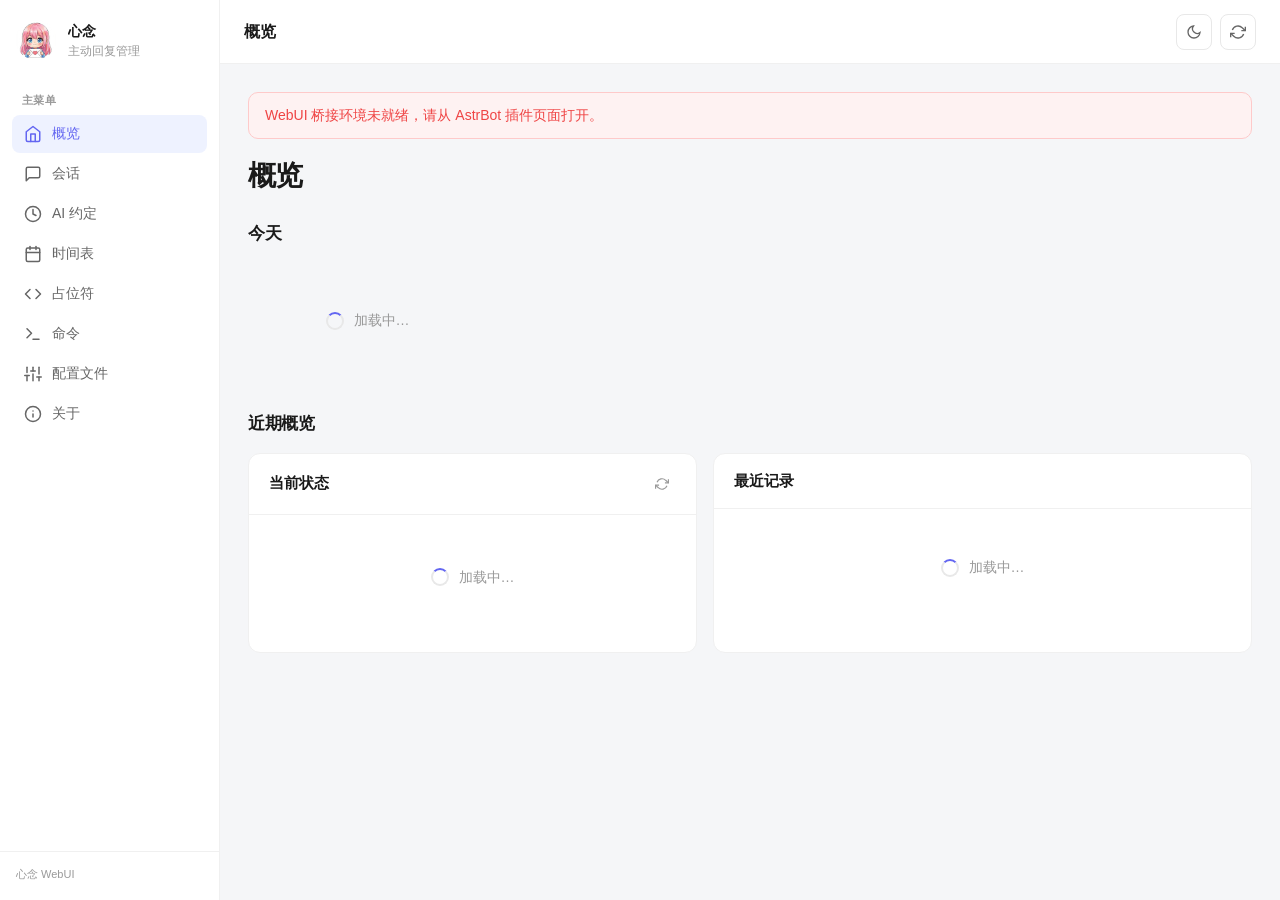
<file: pages/webui/index.html>
<!doctype html>
<html lang="">
  <head>
    <meta charset="utf-8" />
    <meta name="viewport" content="width=device-width, initial-scale=1" />
    <title></title>
    <script>
      // 在样式加载前确定主题，避免浅色闪烁（FOUC）。优先级：用户记忆 > 系统偏好。
      (function () {
        try {
          var stored = localStorage.getItem("astrbot-proactive-theme");
          var theme =
            stored === "dark" || stored === "light"
              ? stored
              : window.matchMedia &&
                  window.matchMedia("(prefers-color-scheme: dark)").matches
                ? "dark"
                : "light";
          document.documentElement.setAttribute("data-theme", theme);
        } catch (e) {
          document.documentElement.setAttribute("data-theme", "light");
        }
      })();
    </script>
    <link rel="stylesheet" href="./style.css" />
  </head>
  <body>
    <div class="app">
      <aside class="sidebar" id="sidebar">
        <div class="sidebar-user">
          <div class="avatar" id="sidebar-avatar" aria-hidden="true">
            <img src="./logo.png" alt="" class="avatar-img" />
          </div>
          <div class="user-meta">
            <div class="user-name" id="sidebar-plugin-name"></div>
            <div class="user-role" id="sidebar-plugin-role"></div>
          </div>
        </div>

        <nav class="sidebar-nav" id="sidebar-nav" aria-label="">
          <div class="nav-section-label" id="nav-section-main"></div>
          <button type="button" class="nav-item active" data-view="dashboard" id="nav-dashboard">
            <span class="nav-icon" aria-hidden="true">
              <svg viewBox="0 0 24 24"><path d="M3 9l9-7 9 7v11a2 2 0 0 1-2 2H5a2 2 0 0 1-2-2z"/><polyline points="9 22 9 12 15 12 15 22"/></svg>
            </span>
            <span class="nav-label" id="nav-label-dashboard"></span>
          </button>
          <button type="button" class="nav-item" data-view="sessions" id="nav-sessions">
            <span class="nav-icon" aria-hidden="true">
              <svg viewBox="0 0 24 24"><path d="M21 15a2 2 0 0 1-2 2H7l-4 4V5a2 2 0 0 1 2-2h14a2 2 0 0 1 2 2z"/></svg>
            </span>
            <span class="nav-label" id="nav-label-sessions"></span>
          </button>
          <button type="button" class="nav-item" data-view="schedules" id="nav-schedules">
            <span class="nav-icon" aria-hidden="true">
              <svg viewBox="0 0 24 24"><circle cx="12" cy="12" r="10"/><polyline points="12 6 12 12 16 14"/></svg>
            </span>
            <span class="nav-label" id="nav-label-schedules"></span>
          </button>
          <button type="button" class="nav-item" data-view="calendar" id="nav-calendar">
            <span class="nav-icon" aria-hidden="true">
              <svg viewBox="0 0 24 24"><rect x="3" y="4" width="18" height="18" rx="2" ry="2"/><line x1="16" y1="2" x2="16" y2="6"/><line x1="8" y1="2" x2="8" y2="6"/><line x1="3" y1="10" x2="21" y2="10"/></svg>
            </span>
            <span class="nav-label" id="nav-label-calendar"></span>
          </button>
          <button type="button" class="nav-item" data-view="placeholders" id="nav-placeholders">
            <span class="nav-icon" aria-hidden="true">
              <svg viewBox="0 0 24 24"><polyline points="16 18 22 12 16 6"/><polyline points="8 6 2 12 8 18"/></svg>
            </span>
            <span class="nav-label" id="nav-label-placeholders"></span>
          </button>
          <button type="button" class="nav-item" data-view="commands" id="nav-commands">
            <span class="nav-icon" aria-hidden="true">
              <svg viewBox="0 0 24 24"><polyline points="4 17 10 11 4 5"/><line x1="12" y1="19" x2="20" y2="19"/></svg>
            </span>
            <span class="nav-label" id="nav-label-commands"></span>
          </button>
          <button type="button" class="nav-item" data-view="config" id="nav-config">
            <span class="nav-icon" aria-hidden="true">
              <svg viewBox="0 0 24 24"><line x1="4" y1="21" x2="4" y2="14"/><line x1="4" y1="10" x2="4" y2="3"/><line x1="12" y1="21" x2="12" y2="12"/><line x1="12" y1="8" x2="12" y2="3"/><line x1="20" y1="21" x2="20" y2="16"/><line x1="20" y1="12" x2="20" y2="3"/><line x1="1" y1="14" x2="7" y2="14"/><line x1="9" y1="8" x2="15" y2="8"/><line x1="17" y1="16" x2="23" y2="16"/></svg>
            </span>
            <span class="nav-label" id="nav-label-config"></span>
          </button>
          <button type="button" class="nav-item" data-view="about" id="nav-about">
            <span class="nav-icon" aria-hidden="true">
              <svg viewBox="0 0 24 24"><circle cx="12" cy="12" r="10"/><line x1="12" y1="16" x2="12" y2="12"/><line x1="12" y1="8" x2="12.01" y2="8"/></svg>
            </span>
            <span class="nav-label" id="nav-label-about"></span>
          </button>
        </nav>

        <div class="sidebar-footer">
          <span id="sidebar-version"></span>
        </div>
      </aside>

      <div class="app-main">
        <header class="topbar">
          <button type="button" class="menu-toggle" id="menu-toggle" aria-label="">
            <svg viewBox="0 0 24 24" aria-hidden="true"><line x1="3" y1="12" x2="21" y2="12"/><line x1="3" y1="6" x2="21" y2="6"/><line x1="3" y1="18" x2="21" y2="18"/></svg>
          </button>

          <div class="topbar-title" id="topbar-title"></div>

          <div class="topbar-tools">
            <button type="button" class="tool-btn" id="btn-theme" title="" aria-label="">
              <svg class="icon-theme-light" viewBox="0 0 24 24" aria-hidden="true"><circle cx="12" cy="12" r="5"/><line x1="12" y1="1" x2="12" y2="3"/><line x1="12" y1="21" x2="12" y2="23"/><line x1="4.22" y1="4.22" x2="5.64" y2="5.64"/><line x1="18.36" y1="18.36" x2="19.78" y2="19.78"/><line x1="1" y1="12" x2="3" y2="12"/><line x1="21" y1="12" x2="23" y2="12"/><line x1="4.22" y1="19.78" x2="5.64" y2="18.36"/><line x1="18.36" y1="5.64" x2="19.78" y2="4.22"/></svg>
              <svg class="icon-theme-dark" viewBox="0 0 24 24" aria-hidden="true"><path d="M21 12.79A9 9 0 1 1 11.21 3 7 7 0 0 0 21 12.79z"/></svg>
            </button>
            <button type="button" class="tool-btn" id="btn-refresh" title="">
              <svg viewBox="0 0 24 24" aria-hidden="true"><path d="M23 4v6h-6"/><path d="M1 20v-6h6"/><path d="M3.51 9a9 9 0 0 1 14.85-3.36L23 10M1 14l4.64 4.36A9 9 0 0 0 20.49 15"/></svg>
            </button>
            <button type="button" class="tool-btn tool-btn-primary" id="btn-add-session" style="display:none;">
              <svg viewBox="0 0 24 24" aria-hidden="true"><line x1="12" y1="5" x2="12" y2="19"/><line x1="5" y1="12" x2="19" y2="12"/></svg>
            </button>
          </div>
        </header>

        <main class="content">
          <div id="global-error" class="alert alert-error" style="display:none;" role="alert"></div>

          <div class="view view-active" id="view-dashboard" data-view="dashboard">
            <header class="page-header">
              <h1 class="page-title" id="page-title-dashboard"></h1>
            </header>

            <section class="content-section">
              <h2 class="section-title" id="section-today"></h2>
              <div class="metrics-grid" id="dash-stats-grid">
                <div class="loading"><div class="spinner"></div><span class="loading-text"></span></div>
              </div>
            </section>

            <section class="content-section">
              <h2 class="section-title" id="section-recent"></h2>
              <div class="panel-grid">
                <article class="panel">
                  <header class="panel-head">
                    <h3 class="panel-title" id="hdr-plugin-status"></h3>
                    <button type="button" class="panel-action" id="btn-refresh-panel" title="">
                      <svg viewBox="0 0 24 24" aria-hidden="true"><path d="M23 4v6h-6"/><path d="M1 20v-6h6"/><path d="M3.51 9a9 9 0 0 1 14.85-3.36L23 10M1 14l4.64 4.36A9 9 0 0 0 20.49 15"/></svg>
                    </button>
                  </header>
                  <div class="panel-body" id="plugin-status-rows">
                    <div class="loading"><div class="spinner"></div><span class="loading-text"></span></div>
                  </div>
                </article>

                <article class="panel">
                  <header class="panel-head">
                    <h3 class="panel-title" id="hdr-recent-activity"></h3>
                  </header>
                  <div class="panel-body panel-body-flush" id="timeline">
                    <div class="loading"><div class="spinner"></div><span class="loading-text"></span></div>
                  </div>
                </article>
              </div>
            </section>
          </div>

          <div class="view" id="view-schedules" data-view="schedules">
            <header class="page-header">
              <h1 class="page-title" id="page-title-schedules"></h1>
            </header>
            <article class="panel panel-table">
              <header class="panel-head">
                <h3 class="panel-title" id="hdr-schedule-list"></h3>
              </header>
              <div class="panel-body panel-body-flush" id="schedules-container">
                <div class="loading"><div class="spinner"></div><span class="loading-text"></span></div>
              </div>
            </article>
          </div>

          <div class="view" id="view-placeholders" data-view="placeholders">
            <header class="page-header">
              <h1 class="page-title" id="page-title-placeholders"></h1>
              <p class="page-subtitle" id="placeholders-subtitle"></p>
            </header>
            <div id="placeholders-container"></div>
          </div>

          <div class="view" id="view-commands" data-view="commands">
            <header class="page-header">
              <h1 class="page-title" id="page-title-commands"></h1>
              <p class="page-subtitle" id="commands-subtitle"></p>
            </header>
            <div id="commands-container"></div>
          </div>

          <div class="view" id="view-config" data-view="config">
            <header class="page-header">
              <h1 class="page-title" id="page-title-config"></h1>
              <p class="page-subtitle" id="config-subtitle"></p>
            </header>

            <div class="config-tabs" id="config-tabs" role="tablist" aria-label=""></div>

            <div class="config-panel" id="config-panel">
              <div class="loading"><div class="spinner"></div><span class="loading-text"></span></div>
            </div>

            <div class="config-actionbar" id="config-actionbar" style="display:none;">
              <span class="config-dirty-hint" id="config-dirty-hint"></span>
              <div class="config-actionbar-buttons">
                <button type="button" class="btn btn-primary btn-sm" id="config-save"></button>
              </div>
            </div>
          </div>

          <div class="view" id="view-calendar" data-view="calendar">
            <header class="page-header">
              <h1 class="page-title" id="page-title-calendar"></h1>
              <p class="page-subtitle" id="calendar-subtitle"></p>
            </header>

            <div id="calendar-disabled-state" style="display:none;"></div>

            <section class="content-section" id="calendar-body" style="display:none;">
              <div class="cal-tabs" id="cal-tabs" role="tablist">
                <button type="button" class="cal-tab active" data-cal-tab="calendar" id="cal-tab-calendar" role="tab" aria-selected="true"></button>
                <button type="button" class="cal-tab" data-cal-tab="ai" id="cal-tab-ai" role="tab" aria-selected="false"></button>
              </div>

              <div class="cal-tabpanel" id="cal-tabpanel-ai" data-cal-panel="ai" role="tabpanel" hidden>
              <article class="panel">
                <header class="panel-head">
                  <h3 class="panel-title" id="cal-ai-title"></h3>
                </header>
                <div class="panel-body">
                  <p class="cal-ai-subtitle" id="cal-ai-subtitle"></p>
                  <div class="cal-ai-form">
                    <div class="cal-form-field cal-ai-provider-field">
                      <label id="cal-ai-provider-label" for="cal-ai-provider"></label>
                      <select id="cal-ai-provider"></select>
                      <span class="cal-field-hint" id="cal-ai-provider-hint"></span>
                    </div>
                    <div class="cal-form-field">
                      <label id="cal-ai-prompt-label" for="cal-ai-prompt-input"></label>
                      <textarea id="cal-ai-prompt-input" rows="2" maxlength="200"></textarea>
                      <span class="cal-field-hint" id="cal-ai-prompt-hint"></span>
                    </div>
                    <div class="cal-ai-actions">
                      <button type="button" class="btn btn-primary btn-sm" id="cal-ai-generate"></button>
                    </div>
                  </div>
                  <div class="cal-ai-result" id="cal-ai-result" style="display:none;">
                    <div class="cal-ai-result-head">
                      <span class="cal-ai-result-title" id="cal-ai-result-title"></span>
                      <div class="cal-ai-result-head-actions">
                        <button type="button" class="btn btn-ghost btn-sm cal-ai-add-row" id="cal-ai-add-row"></button>
                        <button type="button" class="btn btn-ghost btn-sm cal-ai-clear-all" id="cal-ai-clear-all"></button>
                      </div>
                    </div>
                    <div class="cal-ai-preview" id="cal-ai-preview"></div>
                    <p class="cal-field-hint cal-ai-apply-hint" id="cal-ai-apply-hint"></p>
                    <div class="cal-ai-result-actions">
                      <button type="button" class="btn btn-ghost btn-sm" id="cal-ai-apply-merge"></button>
                      <button type="button" class="btn btn-primary btn-sm" id="cal-ai-apply-replace"></button>
                    </div>
                  </div>
                </div>
              </article>
              </div>

              <div class="cal-tabpanel" id="cal-tabpanel-calendar" data-cal-panel="calendar" role="tabpanel">
              <article class="panel">
                <header class="panel-head calendar-head">
                  <div class="calendar-nav">
                    <button type="button" class="tool-btn" id="cal-prev" title="">
                      <svg viewBox="0 0 24 24" aria-hidden="true"><polyline points="15 18 9 12 15 6"/></svg>
                    </button>
                    <h3 class="panel-title calendar-month-title" id="calendar-month-title"></h3>
                    <button type="button" class="tool-btn" id="cal-next" title="">
                      <svg viewBox="0 0 24 24" aria-hidden="true"><polyline points="9 18 15 12 9 6"/></svg>
                    </button>
                    <button type="button" class="btn btn-ghost btn-sm" id="cal-today"></button>
                  </div>
                  <div class="calendar-tools">
                    <button type="button" class="btn btn-ghost btn-sm" id="cal-import"></button>
                    <button type="button" class="btn btn-ghost btn-sm" id="cal-export"></button>
                    <button type="button" class="btn btn-ghost btn-sm" id="cal-clear-month"></button>
                    <button type="button" class="btn btn-ghost btn-sm" id="cal-clear-year"></button>
                    <button type="button" class="btn btn-danger btn-sm" id="cal-clear-all"></button>
                    <input type="file" id="cal-import-file" accept=".yaml,.yml,application/x-yaml,text/yaml" hidden />
                  </div>
                </header>
                <div class="panel-body">
                  <div class="calendar-weekdays" id="calendar-weekdays"></div>
                  <div class="calendar-grid" id="calendar-grid"></div>
                </div>
              </article>
              </div>
            </section>
          </div>

          <div class="view" id="view-sessions" data-view="sessions">
            <header class="page-header">
              <h1 class="page-title" id="page-title-sessions"></h1>
            </header>

            <section class="content-section">
              <div class="metrics-grid metrics-grid-3" id="sess-stats-grid">
                <div class="metric-card">
                  <div class="metric-card-top">
                    <span class="metric-label" id="lbl-stat-total"></span>
                  </div>
                  <div class="metric-value" id="count-total">—</div>
                </div>
                <div class="metric-card">
                  <div class="metric-card-top">
                    <span class="metric-label" id="lbl-stat-active"></span>
                  </div>
                  <div class="metric-value metric-value--success" id="count-active">—</div>
                </div>
                <div class="metric-card">
                  <div class="metric-card-top">
                    <span class="metric-label" id="lbl-stat-inactive"></span>
                  </div>
                  <div class="metric-value" id="count-inactive">—</div>
                </div>
              </div>
            </section>

            <article class="panel panel-table">
              <header class="panel-head">
                <h3 class="panel-title" id="hdr-session-list"></h3>
              </header>
              <div class="panel-body panel-body-flush" id="sessions-container">
                <div class="loading"><div class="spinner"></div><span class="loading-text"></span></div>
              </div>
            </article>
          </div>

          <div class="view" id="view-about" data-view="about">
            <header class="page-header">
              <h1 class="page-title" id="page-title-about"></h1>
              <p class="page-subtitle" id="about-subtitle"></p>
            </header>

            <section class="content-section">
              <article class="panel">
                <header class="panel-head">
                  <h3 class="panel-title" id="hdr-about-version"></h3>
                </header>
                <div class="panel-body" id="about-version-rows">
                  <div class="loading"><div class="spinner"></div><span class="loading-text"></span></div>
                </div>
              </article>
            </section>

            <section class="content-section">
              <article class="panel">
                <header class="panel-head">
                  <h3 class="panel-title" id="hdr-about-changelog"></h3>
                </header>
                <div class="panel-body changelog-body" id="about-changelog">
                  <div class="loading"><div class="spinner"></div><span class="loading-text"></span></div>
                </div>
              </article>
            </section>
          </div>
        </main>
      </div>
    </div>

    <div class="sidebar-backdrop" id="sidebar-backdrop"></div>

    <div class="dialog-overlay" id="add-dialog" style="display:none;" role="dialog" aria-modal="true">
      <div class="dialog">
        <header class="dialog-header" id="dialog-add-title"></header>
        <div class="dialog-body">
          <label for="input-session-id" id="label-session-id"></label>
          <input type="text" id="input-session-id" />
          <div class="form-hint" id="session-id-hint"></div>
        </div>
        <footer class="dialog-footer">
          <button type="button" class="btn btn-ghost" id="btn-dialog-cancel"></button>
          <button type="button" class="btn btn-primary" id="submit-btn"></button>
        </footer>
      </div>
    </div>

    <div class="dialog-overlay" id="session-detail-dialog" style="display:none;" role="dialog" aria-modal="true" aria-labelledby="detail-title">
      <div class="dialog dialog-lg">
        <header class="dialog-header" id="detail-title"></header>
        <div class="dialog-body dialog-body-scroll" id="detail-body"></div>
        <footer class="dialog-footer">
          <button type="button" class="btn btn-ghost" id="btn-detail-close"></button>
        </footer>
      </div>
    </div>

    <div class="dialog-overlay" id="confirm-dialog" style="display:none;" role="alertdialog" aria-modal="true" aria-labelledby="confirm-title" aria-describedby="confirm-message">
      <div class="dialog">
        <header class="dialog-header" id="confirm-title"></header>
        <div class="dialog-body" id="confirm-message"></div>
        <footer class="dialog-footer">
          <button type="button" class="btn btn-ghost" id="btn-confirm-cancel"></button>
          <button type="button" class="btn btn-danger" id="btn-confirm-ok"></button>
        </footer>
      </div>
    </div>

    <div class="dialog-overlay" id="calendar-day-dialog" style="display:none;" role="dialog" aria-modal="true" aria-labelledby="cal-day-title">
      <div class="dialog dialog-lg">
        <header class="dialog-header" id="cal-day-title"></header>
        <div class="dialog-body dialog-body-scroll">
          <div id="cal-day-events"></div>
          <div class="cal-event-form">
            <label id="cal-form-text-label" for="cal-form-text"></label>
            <input type="text" id="cal-form-text" maxlength="200" />
            <div class="cal-form-row">
              <div class="cal-form-field">
                <label id="cal-form-year-label" for="cal-form-year"></label>
                <input type="number" id="cal-form-year" min="1970" max="9999" step="1" />
                <span class="cal-field-hint" id="cal-form-year-hint" style="display:none;"></span>
              </div>
              <div class="cal-form-field">
                <label id="cal-form-repeat-label" for="cal-form-repeat"></label>
                <select id="cal-form-repeat"></select>
              </div>
            </div>
          </div>
        </div>
        <footer class="dialog-footer">
          <button type="button" class="btn btn-ghost" id="cal-day-close"></button>
          <button type="button" class="btn btn-primary" id="cal-day-save"></button>
        </footer>
      </div>
    </div>

    <script type="module" src="./app.js"></script>
  </body>
</html>
</file>
<file: pages/webui/style.css>
:root {
  color-scheme: light;
  --bg: #f5f6f8;
  --sidebar-bg: #ffffff;
  --surface: #ffffff;
  /* 次级中性表面：导航/按钮悬停、代码块、行悬停等 */
  --surface-subtle: #f9fafb;
  --surface-muted: #f3f4f6;
  --surface-alt: #fafafa;
  --row-hover: #f5f5ff;
  --border: #f0f0f0;
  --border-strong: #e8e8e8;
  --text: #1a1a1a;
  --text-secondary: #666666;
  --text-muted: #999999;
  --primary: #6366f1;
  --primary-hover: #4f46e5;
  --primary-soft: #eef2ff;
  --primary-border: #c7d2fe;
  --success: #10b981;
  --success-soft: #ecfdf5;
  --success-text: #047857;
  --success-border: #bbf7d0;
  --warning: #f59e0b;
  --warning-soft: #fffbeb;
  --warning-text: #b45309;
  --warning-border: #fde68a;
  --danger: #ef4444;
  --danger-hover: #dc2626;
  --danger-soft: #fef2f2;
  --danger-border: #fecaca;
  --info-text: #6b7280;
  --info-soft: #f3f4f6;
  --neutral-dim: #d1d5db;
  --on-accent: #ffffff;
  --overlay: rgba(0, 0, 0, 0.25);
  --overlay-strong: rgba(0, 0, 0, 0.3);
  --focus-ring: rgba(99, 102, 241, 0.12);
  --shadow-sm: 0 1px 2px rgba(0, 0, 0, 0.2);
  --shadow-md: 0 8px 30px rgba(0, 0, 0, 0.1);
  --shadow-lg: 0 16px 48px rgba(0, 0, 0, 0.12);
  --shadow-sidebar: 4px 0 24px rgba(0, 0, 0, 0.08);
  --shadow-bar: 0 -2px 12px rgba(0, 0, 0, 0.04);
  --sidebar-w: 220px;
  --topbar-h: 64px;
  --radius: 10px;
  --radius-lg: 12px;
  --font: -apple-system, BlinkMacSystemFont, "Segoe UI", "Noto Sans SC", "PingFang SC", sans-serif;
  --mono: ui-monospace, Consolas, monospace;
  --ease: 160ms ease;
}

[data-theme="dark"] {
  color-scheme: dark;
  --bg: #0f1115;
  --sidebar-bg: #181b20;
  --surface: #1e2127;
  --surface-subtle: #23272e;
  --surface-muted: #262b33;
  --surface-alt: #20242b;
  --row-hover: rgba(99, 102, 241, 0.14);
  --border: #2a2e36;
  --border-strong: #353a44;
  --text: #e6e8ec;
  --text-secondary: #aab0bb;
  --text-muted: #7d838f;
  --primary: #818cf8;
  --primary-hover: #a5b4fc;
  --primary-soft: rgba(99, 102, 241, 0.2);
  --primary-border: rgba(129, 140, 248, 0.4);
  --success: #34d399;
  --success-soft: rgba(16, 185, 129, 0.16);
  --success-text: #6ee7b7;
  --success-border: rgba(52, 211, 153, 0.4);
  --warning: #fbbf24;
  --warning-soft: rgba(245, 158, 11, 0.16);
  --warning-text: #fcd34d;
  --warning-border: rgba(251, 191, 36, 0.4);
  --danger: #f87171;
  --danger-hover: #ef4444;
  --danger-soft: rgba(239, 68, 68, 0.16);
  --danger-border: rgba(248, 113, 113, 0.4);
  --info-text: #9ca3af;
  --info-soft: #262b33;
  --neutral-dim: #4b5563;
  --on-accent: #ffffff;
  --overlay: rgba(0, 0, 0, 0.55);
  --overlay-strong: rgba(0, 0, 0, 0.6);
  --focus-ring: rgba(129, 140, 248, 0.35);
  --shadow-sm: 0 1px 2px rgba(0, 0, 0, 0.5);
  --shadow-md: 0 8px 30px rgba(0, 0, 0, 0.5);
  --shadow-lg: 0 16px 48px rgba(0, 0, 0, 0.6);
  --shadow-sidebar: 4px 0 24px rgba(0, 0, 0, 0.5);
  --shadow-bar: 0 -2px 12px rgba(0, 0, 0, 0.4);
}

*,
*::before,
*::after {
  box-sizing: border-box;
  margin: 0;
  padding: 0;
}

html {
  background: var(--bg);
}

body {
  width: 100%;
  min-height: 100vh;
  color: var(--text);
  font-family: var(--font);
  font-size: 14px;
  line-height: 1.5;
  background: var(--bg);
  -webkit-font-smoothing: antialiased;
}

svg {
  display: block;
}

.app {
  display: flex;
  width: 100%;
  min-height: 100vh;
}

/* —— Sidebar —— */
.sidebar {
  position: fixed;
  top: 0;
  left: 0;
  bottom: 0;
  z-index: 40;
  display: flex;
  flex-direction: column;
  width: var(--sidebar-w);
  border-right: 1px solid var(--border);
  background: var(--sidebar-bg);
  transition: transform var(--ease);
}

.sidebar-user {
  display: flex;
  align-items: center;
  gap: 12px;
  padding: 20px 16px 16px;
}

.avatar {
  display: flex;
  width: 40px;
  height: 40px;
  align-items: center;
  justify-content: center;
  flex-shrink: 0;
  overflow: hidden;
  border-radius: 50%;
  color: var(--primary);
  background: var(--primary-soft);
  font-size: 0.875rem;
  font-weight: 700;
}

.avatar-img {
  width: 100%;
  height: 100%;
  object-fit: cover;
  display: block;
}

.user-name {
  overflow: hidden;
  color: var(--text);
  font-size: 0.875rem;
  font-weight: 600;
  text-overflow: ellipsis;
  white-space: nowrap;
}

.user-role {
  overflow: hidden;
  color: var(--text-muted);
  font-size: 0.75rem;
  text-overflow: ellipsis;
  white-space: nowrap;
}

.sidebar-nav {
  flex: 1;
  padding: 8px 12px;
  overflow-y: auto;
}

.nav-section-label {
  padding: 8px 10px 6px;
  color: var(--text-muted);
  font-size: 0.6875rem;
  font-weight: 600;
  letter-spacing: 0.04em;
  text-transform: uppercase;
}

.nav-item {
  display: flex;
  width: 100%;
  align-items: center;
  gap: 10px;
  margin-bottom: 2px;
  padding: 10px 12px;
  border: none;
  border-radius: 8px;
  color: var(--text-secondary);
  background: transparent;
  font-size: 0.875rem;
  font-weight: 500;
  text-align: left;
  cursor: pointer;
  transition: color var(--ease), background var(--ease);
}

.nav-item:hover {
  color: var(--text);
  background: var(--surface-subtle);
}

.nav-item.active {
  color: var(--primary);
  background: var(--primary-soft);
}

.nav-icon {
  display: flex;
  width: 18px;
  height: 18px;
  flex-shrink: 0;
}

.nav-icon svg {
  width: 18px;
  height: 18px;
  stroke: currentColor;
  fill: none;
  stroke-width: 2;
  stroke-linecap: round;
  stroke-linejoin: round;
}

.sidebar-footer {
  padding: 14px 16px 18px;
  border-top: 1px solid var(--border);
  color: var(--text-muted);
  font-size: 0.6875rem;
  line-height: 1.5;
}

/* —— Main area —— */
.app-main {
  display: flex;
  min-width: 0;
  min-height: 100vh;
  margin-left: var(--sidebar-w);
  flex: 1;
  flex-direction: column;
  background: var(--bg);
}

.topbar {
  display: flex;
  height: var(--topbar-h);
  align-items: center;
  gap: 12px;
  padding: 0 24px;
  border-bottom: 1px solid var(--border);
  background: var(--surface);
  flex-shrink: 0;
}

.menu-toggle {
  display: none;
  width: 36px;
  height: 36px;
  align-items: center;
  justify-content: center;
  border: 1px solid var(--border-strong);
  border-radius: 8px;
  color: var(--text-secondary);
  background: var(--surface);
  cursor: pointer;
}

.menu-toggle svg {
  width: 18px;
  height: 18px;
  stroke: currentColor;
  fill: none;
  stroke-width: 2;
}

.topbar-title {
  flex: 1;
  min-width: 0;
  overflow: hidden;
  color: var(--text);
  font-size: 1rem;
  font-weight: 600;
  letter-spacing: -0.01em;
  text-overflow: ellipsis;
  white-space: nowrap;
}

.topbar-tools {
  display: flex;
  margin-left: auto;
  gap: 8px;
  align-items: center;
}

.tool-btn {
  display: inline-flex;
  width: 36px;
  height: 36px;
  align-items: center;
  justify-content: center;
  border: 1px solid var(--border-strong);
  border-radius: 8px;
  color: var(--text-secondary);
  background: var(--surface);
  cursor: pointer;
  transition: color var(--ease), border-color var(--ease), background var(--ease);
}

.tool-btn svg {
  width: 16px;
  height: 16px;
  stroke: currentColor;
  fill: none;
  stroke-width: 2;
}

.tool-btn:hover {
  color: var(--primary);
  border-color: var(--primary-border);
  background: var(--primary-soft);
}

/* 主题切换：浅色时显示月亮（去暗），深色时显示太阳（回亮） */
#btn-theme .icon-theme-dark {
  display: block;
}

#btn-theme .icon-theme-light {
  display: none;
}

[data-theme="dark"] #btn-theme .icon-theme-dark {
  display: none;
}

[data-theme="dark"] #btn-theme .icon-theme-light {
  display: block;
}

.tool-btn-primary {
  border-color: var(--primary);
  color: var(--on-accent);
  background: var(--primary);
}

.tool-btn-primary:hover {
  border-color: var(--primary-hover);
  color: var(--on-accent);
  background: var(--primary-hover);
}

.content {
  flex: 1;
  padding: 28px 28px 32px;
  background: var(--bg);
}

.view {
  display: none;
}

.view.view-active {
  display: block;
  animation: fade-in 240ms ease;
}

@keyframes fade-in {
  from {
    opacity: 0;
    transform: translateY(6px);
  }
  to {
    opacity: 1;
    transform: translateY(0);
  }
}

.page-header {
  margin-bottom: 28px;
}

.page-title {
  color: var(--text);
  font-size: 1.75rem;
  font-weight: 700;
  letter-spacing: -0.03em;
  line-height: 1.2;
}

.page-subtitle {
  margin-top: 8px;
  color: var(--text-secondary);
  font-size: 0.875rem;
}

.content-section {
  margin-bottom: 32px;
}

.section-title {
  margin-bottom: 16px;
  color: var(--text);
  font-size: 1.0625rem;
  font-weight: 700;
  letter-spacing: -0.02em;
}

/* —— Metrics —— */
.metrics-grid {
  display: grid;
  grid-template-columns: repeat(4, 1fr);
  gap: 16px;
}

.metrics-grid-3 {
  grid-template-columns: repeat(3, 1fr);
}

.metric-card {
  padding: 20px 22px;
  border: 1px solid var(--border);
  border-radius: var(--radius-lg);
  background: var(--surface);
}

.metric-card-top {
  display: flex;
  align-items: center;
  justify-content: space-between;
  margin-bottom: 12px;
}

.metric-label {
  color: var(--text-muted);
  font-size: 0.8125rem;
  font-weight: 500;
}

.metric-value {
  color: var(--text);
  font-size: 1.875rem;
  font-weight: 700;
  letter-spacing: -0.03em;
  font-variant-numeric: tabular-nums;
  line-height: 1.1;
}

.metric-value--success {
  color: var(--success);
}

.metric-value--warning {
  color: var(--warning);
}

.metric-hint {
  margin-top: 6px;
  color: var(--text-muted);
  font-size: 0.75rem;
  font-weight: 500;
}

.metric-value .status-text {
  display: inline-flex;
  align-items: center;
  font-size: 1rem;
  font-weight: 600;
}

.status-dot {
  width: 7px;
  height: 7px;
  margin-right: 8px;
  border-radius: 50%;
}

.status-dot.running {
  background: var(--success);
}

.status-dot.stopped {
  background: var(--neutral-dim);
}

/* —— Panels —— */
.panel-grid {
  display: grid;
  grid-template-columns: 1fr 1.2fr;
  gap: 16px;
}

.panel {
  overflow: hidden;
  border: 1px solid var(--border);
  border-radius: var(--radius-lg);
  background: var(--surface);
}

.panel-head {
  display: flex;
  align-items: center;
  justify-content: space-between;
  gap: 12px;
  padding: 16px 20px;
  border-bottom: 1px solid var(--border);
}

.panel-title {
  color: var(--text);
  font-size: 0.9375rem;
  font-weight: 600;
}

.panel-action {
  display: inline-flex;
  width: 28px;
  height: 28px;
  align-items: center;
  justify-content: center;
  border: none;
  border-radius: 6px;
  color: var(--text-muted);
  background: transparent;
  cursor: pointer;
  transition: color var(--ease), background var(--ease);
}

.panel-action svg {
  width: 14px;
  height: 14px;
  stroke: currentColor;
  fill: none;
  stroke-width: 2;
}

.panel-action:hover {
  color: var(--primary);
  background: var(--primary-soft);
}

.panel-body {
  padding: 4px 20px 16px;
}

.panel-body-flush {
  padding: 0;
}

.panel-meta {
  padding: 0 20px 12px;
  color: var(--text-muted);
  font-size: 0.75rem;
}

/* —— Info rows —— */
.info-row {
  display: flex;
  justify-content: space-between;
  align-items: center;
  gap: 16px;
  padding: 14px 0;
  border-bottom: 1px solid var(--border);
}

.info-row:last-child {
  border-bottom: none;
}

.info-label {
  color: var(--text-muted);
  font-size: 0.875rem;
}

.info-value {
  color: var(--text);
  font-size: 0.875rem;
  font-weight: 600;
}

.tags {
  display: flex;
  flex-wrap: wrap;
  justify-content: flex-end;
  gap: 8px;
}

.tag {
  display: inline-flex;
  align-items: center;
  gap: 5px;
  padding: 4px 12px;
  border-radius: 999px;
  font-size: 0.75rem;
  font-weight: 500;
}

.tag.on {
  color: var(--primary);
  background: var(--primary-soft);
}

.tag.off {
  color: var(--text-muted);
  background: var(--surface-muted);
}

.tag-dot {
  width: 5px;
  height: 5px;
  border-radius: 50%;
  background: currentColor;
}

/* —— Changelog (About page) —— */
.changelog-body {
  font-size: 0.875rem;
  line-height: 1.7;
  color: var(--text-secondary);
}

.changelog-body .cl-h {
  color: var(--text);
  line-height: 1.4;
}

.changelog-body .cl-h-major {
  margin: 22px 0 8px;
  padding-bottom: 6px;
  border-bottom: 1px solid var(--border);
  font-size: 1rem;
  font-weight: 700;
}

.changelog-body .cl-h-major:first-child {
  margin-top: 0;
}

.changelog-body .cl-h-minor {
  margin: 14px 0 6px;
  font-size: 0.875rem;
  font-weight: 600;
  color: var(--primary);
}

.changelog-body .cl-p {
  margin: 6px 0;
}

.changelog-body .cl-list {
  margin: 4px 0;
  padding-left: 1.3em;
  list-style: disc;
}

.changelog-body .cl-list .cl-list {
  margin: 2px 0;
  list-style: circle;
}

.changelog-body li {
  margin: 3px 0;
}

.changelog-body a {
  color: var(--primary);
  text-decoration: none;
}

.changelog-body a:hover {
  text-decoration: underline;
}

/* —— Activity list —— */
.activity-list {
  display: flex;
  flex-direction: column;
}

.activity-item {
  display: flex;
  align-items: center;
  justify-content: space-between;
  gap: 16px;
  padding: 16px 20px;
  border-bottom: 1px solid var(--border);
}

.activity-item:last-child {
  border-bottom: none;
}

.activity-main {
  min-width: 0;
  flex: 1;
}

.activity-title {
  margin-bottom: 4px;
  color: var(--text);
  font-size: 0.875rem;
  font-weight: 600;
}

.activity-desc {
  overflow: hidden;
  color: var(--text-muted);
  font-size: 0.8125rem;
  text-overflow: ellipsis;
  white-space: nowrap;
}

.activity-pill {
  flex-shrink: 0;
  padding: 4px 12px;
  border-radius: 999px;
  font-size: 0.75rem;
  font-weight: 500;
  white-space: nowrap;
}

.activity-pill.success {
  color: var(--primary);
  background: var(--primary-soft);
}

.activity-pill.warning {
  color: var(--warning-text);
  background: var(--warning-soft);
}

.activity-pill.info {
  color: var(--info-text);
  background: var(--info-soft);
}

/* —— Table —— */
.table-wrap {
  overflow-x: auto;
}

table {
  width: 100%;
  border-collapse: collapse;
  font-size: 0.875rem;
}

thead th {
  padding: 14px 20px;
  border-bottom: 1px solid var(--border);
  color: var(--text-muted);
  font-size: 0.8125rem;
  font-weight: 500;
  text-align: left;
  white-space: nowrap;
}

tbody tr {
  border-bottom: 1px solid var(--border);
  transition: background var(--ease);
}

tbody tr:last-child {
  border-bottom: none;
}

tbody tr:hover {
  background: var(--surface-alt);
}

td {
  padding: 16px 20px;
  color: var(--text-secondary);
  vertical-align: middle;
}

td:first-child {
  color: var(--text);
  font-weight: 500;
}

.badge {
  display: inline-block;
  margin-right: 4px;
  padding: 4px 10px;
  border-radius: 999px;
  font-size: 0.75rem;
  font-weight: 500;
}

.badge-secondary {
  color: var(--text-secondary);
  background: var(--surface-muted);
}

.badge-success {
  color: var(--success-text);
  background: var(--success-soft);
}

.badge-warning {
  color: var(--warning-text);
  background: var(--warning-soft);
}

.badge-info {
  color: var(--primary);
  background: var(--primary-soft);
}

code {
  padding: 2px 6px;
  border-radius: 4px;
  color: var(--text-secondary);
  background: var(--surface-muted);
  font-family: var(--mono);
  font-size: 0.8125rem;
}

.ph-group + .ph-group {
  margin-top: 20px;
}

.ph-group-head {
  flex-direction: column;
  align-items: flex-start;
  gap: 4px;
}

.ph-group-hint {
  color: var(--text-muted);
  font-size: 0.8125rem;
  font-weight: 400;
}

.ph-chip-grid {
  display: grid;
  grid-template-columns: repeat(auto-fill, minmax(260px, 1fr));
  gap: 10px;
}

.ph-chip {
  display: flex;
  flex-direction: column;
  align-items: flex-start;
  gap: 4px;
  padding: 10px 12px;
  border: 1px solid var(--border-strong);
  border-radius: var(--radius);
  background: var(--surface);
  cursor: pointer;
  text-align: left;
  transition: border-color var(--ease), background var(--ease), transform var(--ease);
}

.ph-chip:hover {
  border-color: var(--primary);
  background: var(--primary-soft);
  transform: translateY(-1px);
}

.ph-chip:active {
  transform: translateY(0);
}

.ph-chip-token {
  color: var(--primary);
  background: transparent;
  padding: 0;
  font-size: 0.8125rem;
  font-weight: 600;
}

.ph-chip-desc {
  color: var(--text-secondary);
  font-size: 0.75rem;
  line-height: 1.4;
}

.ph-chip-copied {
  border-color: var(--success);
  background: var(--success-soft);
}

.ph-chip-copied .ph-chip-token {
  color: var(--success);
}

/* ==================== 命令页 ==================== */
.cmd-group + .cmd-group {
  margin-top: 20px;
}

.cmd-list {
  display: flex;
  flex-direction: column;
  gap: 12px;
}

.cmd-item {
  padding: 12px 14px;
  border: 1px solid var(--border-strong);
  border-radius: var(--radius);
  background: var(--surface);
}

.cmd-item-head {
  display: flex;
  align-items: center;
  flex-wrap: wrap;
  gap: 8px;
}

.cmd-usage {
  color: var(--primary);
  background: var(--primary-soft);
  padding: 3px 10px;
  border: 1px solid transparent;
  border-radius: var(--radius-sm, 6px);
  font-family: var(--font-mono, ui-monospace, SFMono-Regular, Menlo, monospace);
  font-size: 0.8125rem;
  font-weight: 600;
  cursor: pointer;
  transition: border-color var(--ease), background var(--ease), transform var(--ease);
}

.cmd-usage:hover {
  border-color: var(--primary);
  transform: translateY(-1px);
}

.cmd-usage:active {
  transform: translateY(0);
}

.cmd-badge {
  display: inline-flex;
  align-items: center;
  padding: 1px 8px;
  border-radius: 999px;
  font-size: 0.6875rem;
  font-weight: 600;
  line-height: 1.6;
}

.cmd-badge-admin {
  color: var(--warning, #b45309);
  background: var(--warning-soft, rgba(245, 158, 11, 0.14));
}

.cmd-desc {
  margin: 8px 0 0;
  color: var(--text-secondary);
  font-size: 0.8125rem;
  line-height: 1.5;
}

.cmd-subs {
  margin-top: 10px;
  padding-top: 10px;
  border-top: 1px dashed var(--border-strong);
}

.cmd-subs-label {
  color: var(--text-muted);
  font-size: 0.75rem;
  font-weight: 600;
  margin-bottom: 6px;
}

.cmd-subs-list {
  display: grid;
  grid-template-columns: repeat(auto-fill, minmax(240px, 1fr));
  gap: 6px 16px;
}

.cmd-sub {
  display: flex;
  align-items: baseline;
  gap: 8px;
  width: 100%;
  padding: 6px 8px;
  border: 1px solid transparent;
  border-radius: var(--radius-sm, 6px);
  background: transparent;
  text-align: left;
  cursor: pointer;
  transition: border-color var(--ease), background var(--ease);
}

.cmd-sub:hover {
  border-color: var(--primary);
  background: var(--primary-soft);
}

.cmd-sub-name {
  color: var(--primary);
  background: transparent;
  padding: 0;
  font-family: var(--font-mono, ui-monospace, SFMono-Regular, Menlo, monospace);
  font-size: 0.75rem;
  font-weight: 600;
  white-space: nowrap;
}

.cmd-sub-desc {
  color: var(--text-secondary);
  font-size: 0.75rem;
  line-height: 1.4;
}

.cmd-copied {
  border-color: var(--success) !important;
  background: var(--success-soft) !important;
}

.cmd-copied,
.cmd-copied .cmd-sub-name {
  color: var(--success);
}

.text-muted {
  color: var(--text-muted);
}

.text-success {
  color: var(--success);
  font-weight: 500;
}

.text-note {
  color: var(--text-muted);
  font-size: 0.8125rem;
}

.btn-text {
  padding: 4px 8px;
  border: none;
  border-radius: 6px;
  color: var(--danger);
  background: transparent;
  font-size: 0.8125rem;
  font-weight: 500;
  cursor: pointer;
  transition: background var(--ease);
}

.btn-text:hover {
  background: var(--danger-soft);
}

/* —— Buttons —— */
.btn {
  display: inline-flex;
  min-height: 36px;
  align-items: center;
  justify-content: center;
  padding: 0 16px;
  border: 1px solid transparent;
  border-radius: 8px;
  font-size: 0.875rem;
  font-weight: 500;
  cursor: pointer;
  transition: background var(--ease), border-color var(--ease);
}

.btn-primary {
  color: var(--on-accent);
  background: var(--primary);
}

.btn-primary:hover:not(:disabled) {
  background: var(--primary-hover);
}

.btn-ghost {
  border-color: var(--border-strong);
  color: var(--text-secondary);
  background: var(--surface);
}

.btn-ghost:hover:not(:disabled) {
  background: var(--surface-subtle);
}

.btn-danger {
  color: var(--on-accent);
  background: var(--danger);
}

.btn-danger:hover:not(:disabled) {
  background: var(--danger-hover);
}

.btn:disabled {
  opacity: 0.5;
  cursor: not-allowed;
}

/* —— Empty / loading —— */
.empty-state {
  padding: 48px 24px;
  color: var(--text-muted);
  text-align: center;
}

.empty-state-icon {
  display: inline-flex;
  width: 52px;
  height: 52px;
  align-items: center;
  justify-content: center;
  margin-bottom: 14px;
  border-radius: 50%;
  color: var(--neutral-dim);
  background: var(--surface-subtle);
}

.empty-state-icon svg {
  width: 26px;
  height: 26px;
  stroke: currentColor;
  fill: none;
  stroke-width: 1.5;
}

.empty-state h5 {
  margin-bottom: 8px;
  color: var(--text);
  font-size: 1rem;
  font-weight: 600;
}

.empty-state p {
  max-width: 360px;
  margin: 0 auto 18px;
  font-size: 0.875rem;
  line-height: 1.6;
}

.loading {
  display: flex;
  align-items: center;
  justify-content: center;
  gap: 10px;
  padding: 48px;
  color: var(--text-muted);
  font-size: 0.875rem;
}

.spinner {
  width: 18px;
  height: 18px;
  border: 2px solid var(--border-strong);
  border-top-color: var(--primary);
  border-radius: 50%;
  animation: spin 0.7s linear infinite;
}

@keyframes spin {
  to { transform: rotate(360deg); }
}

.alert {
  margin-bottom: 20px;
  padding: 12px 16px;
  border-radius: var(--radius);
  font-size: 0.875rem;
}

.alert-error {
  border: 1px solid var(--danger-border);
  color: var(--danger);
  background: var(--danger-soft);
}

.toast-banner {
  position: fixed;
  top: 20px;
  right: 20px;
  z-index: 100;
  max-width: 360px;
  padding: 12px 18px;
  border: 1px solid var(--border);
  border-radius: var(--radius);
  background: var(--surface);
  box-shadow: var(--shadow-md);
  font-size: 0.875rem;
  animation: toast-in 200ms ease;
}

.toast-success {
  border-color: var(--success-border);
  background: var(--success-soft);
}

.toast-error {
  border-color: var(--danger-border);
  background: var(--danger-soft);
}

.toast-warning {
  border-color: var(--warning-border);
  background: var(--warning-soft);
}

@keyframes toast-in {
  from {
    opacity: 0;
    transform: translateY(-6px);
  }
  to {
    opacity: 1;
    transform: translateY(0);
  }
}

/* —— Clickable table rows —— */
.row-clickable {
  cursor: pointer;
}

.row-clickable:hover {
  background: var(--row-hover) !important;
}

/* —— Schedule prompt cell —— */
.cell-prompt {
  max-width: 200px;
}

.prompt-preview-btn {
  padding: 0;
  border: none;
  color: var(--primary);
  background: transparent;
  font-size: 0.8125rem;
  text-align: left;
  cursor: pointer;
  text-decoration: underline;
  text-decoration-style: dotted;
  text-underline-offset: 3px;
  transition: color var(--ease);
}

.prompt-preview-btn:hover {
  color: var(--primary-hover);
}

.prompt-full-text {
  max-height: 240px;
  font-size: 0.875rem;
  line-height: 1.7;
}

.session-id-cell {
  display: block;
  margin-bottom: 4px;
}

/* —— Session detail —— */
.detail-section {
  padding: 8px 0;
}

.detail-section + .detail-section {
  border-top: 1px solid var(--border-strong);
  padding-top: 14px;
  margin-top: 4px;
}

.detail-section-title {
  margin-bottom: 2px;
  color: var(--text-muted);
  font-size: 0.6875rem;
  font-weight: 600;
  letter-spacing: 0.04em;
  text-transform: uppercase;
}

.info-row-col {
  flex-direction: column;
  align-items: flex-start;
  gap: 8px;
}

.message-preview {
  width: 100%;
  max-height: 80px;
  overflow-y: auto;
  padding: 8px 12px;
  border: 1px solid var(--border);
  border-radius: 6px;
  color: var(--text-secondary);
  background: var(--surface-alt);
  font-size: 0.8125rem;
  line-height: 1.5;
  white-space: pre-wrap;
  word-break: break-all;
}

/* —— Dialog —— */
.dialog-overlay {
  position: fixed;
  inset: 0;
  z-index: 200;
  display: flex;
  align-items: center;
  justify-content: center;
  padding: 20px;
  background: var(--overlay);
  backdrop-filter: blur(2px);
}

.dialog {
  width: 100%;
  max-width: 440px;
  overflow: hidden;
  border: 1px solid var(--border);
  border-radius: var(--radius-lg);
  background: var(--surface);
  box-shadow: var(--shadow-lg);
}

.dialog-lg {
  max-width: 540px;
}

.dialog-header {
  padding: 22px 24px 8px;
  font-size: 1.125rem;
  font-weight: 700;
  letter-spacing: -0.02em;
}

.dialog-body {
  padding: 8px 24px 20px;
}

.dialog-body-scroll {
  max-height: 60vh;
  overflow-y: auto;
  padding: 4px 24px 16px;
}

.dialog-footer {
  display: flex;
  justify-content: flex-end;
  gap: 10px;
  padding: 16px 24px 22px;
  border-top: 1px solid var(--border);
}

label {
  display: block;
  margin-bottom: 8px;
  color: var(--text-secondary);
  font-size: 0.875rem;
  font-weight: 500;
}

input[type="text"] {
  width: 100%;
  padding: 10px 14px;
  border: 1px solid var(--border-strong);
  border-radius: 8px;
  outline: none;
  color: var(--text);
  background: var(--surface);
  font-size: 0.875rem;
}

input[type="text"]:focus {
  border-color: var(--primary);
  box-shadow: 0 0 0 3px var(--focus-ring);
}

.form-hint {
  margin-top: 10px;
  color: var(--text-muted);
  font-size: 0.8125rem;
  line-height: 1.6;
}

/* —— Mobile sidebar —— */
.sidebar-backdrop {
  display: none;
  position: fixed;
  inset: 0;
  z-index: 30;
  background: var(--overlay-strong);
}

.first-visit .content {
  animation: fade-in 500ms ease both;
}

@media (max-width: 900px) {
  .app-main {
    margin-left: 0;
  }

  .sidebar {
    position: fixed;
    top: 0;
    left: 0;
    bottom: 0;
    transform: translateX(-100%);
    box-shadow: var(--shadow-sidebar);
  }

  .sidebar.is-open {
    transform: translateX(0);
  }

  .sidebar-backdrop.is-visible {
    display: block;
  }

  .menu-toggle {
    display: inline-flex;
  }

  .metrics-grid {
    grid-template-columns: repeat(2, 1fr);
  }

  .metrics-grid-3 {
    grid-template-columns: 1fr;
  }

  .panel-grid {
    grid-template-columns: 1fr;
  }

  .content {
    padding: 20px 16px 32px;
  }

  .topbar {
    padding: 0 16px;
  }
}

@media (max-width: 520px) {
  .metrics-grid {
    grid-template-columns: 1fr;
  }
}

@media (prefers-reduced-motion: reduce) {
  *,
  *::before,
  *::after {
    animation-duration: 0.01ms !important;
    transition-duration: 0.01ms !important;
  }
}

/* —— Calendar —— */
.cal-tabs {
  display: flex;
  gap: 6px;
  flex-wrap: wrap;
  margin-bottom: 18px;
  padding-bottom: 4px;
}

.cal-tab {
  appearance: none;
  border: 1px solid var(--border-strong);
  background: var(--surface);
  color: var(--text-secondary);
  padding: 8px 16px;
  border-radius: 999px;
  font-size: 0.8125rem;
  font-weight: 500;
  cursor: pointer;
  transition: var(--ease);
  white-space: nowrap;
}

.cal-tab:hover {
  border-color: var(--primary);
  color: var(--primary);
}

.cal-tab.active {
  background: var(--primary);
  border-color: var(--primary);
  color: var(--on-accent);
}

.btn-sm {
  min-height: 30px;
  padding: 0 10px;
  font-size: 0.8125rem;
}

.switch {
  position: relative;
  display: inline-flex;
  flex: 0 0 auto;
  width: 44px;
  height: 24px;
  cursor: pointer;
}

.switch input {
  position: absolute;
  opacity: 0;
  width: 0;
  height: 0;
}

.switch-track {
  position: absolute;
  inset: 0;
  background: var(--border-strong);
  border-radius: 999px;
  transition: background var(--ease);
}

.switch-track::after {
  content: "";
  position: absolute;
  top: 2px;
  left: 2px;
  width: 20px;
  height: 20px;
  background: var(--on-accent);
  border-radius: 50%;
  box-shadow: var(--shadow-sm);
  transition: transform var(--ease);
}

.switch input:checked + .switch-track {
  background: var(--primary);
}

.switch input:checked + .switch-track::after {
  transform: translateX(20px);
}

.switch input:focus-visible + .switch-track {
  outline: 2px solid var(--primary);
  outline-offset: 2px;
}

.calendar-toggle-row {
  display: flex;
  align-items: center;
  gap: 14px;
  padding: 16px 18px;
  background: var(--surface);
  border: 1px solid var(--border-strong);
  border-radius: var(--radius-lg);
}

.calendar-toggle-text {
  display: flex;
  flex-direction: column;
  gap: 2px;
}

.calendar-toggle-label {
  font-weight: 600;
  color: var(--text);
}

.calendar-toggle-hint {
  font-size: 0.8125rem;
  color: var(--text-muted);
}

.calendar-head {
  flex-wrap: wrap;
  gap: 12px;
}

.calendar-nav {
  display: flex;
  align-items: center;
  gap: 8px;
}

.calendar-month-title {
  min-width: 120px;
  text-align: center;
}

.calendar-tools {
  display: flex;
  flex-wrap: wrap;
  gap: 8px;
}

.calendar-weekdays {
  display: grid;
  grid-template-columns: repeat(7, 1fr);
  gap: 6px;
  margin-bottom: 6px;
}

.calendar-weekday {
  padding: 6px 0;
  font-size: 0.8125rem;
  font-weight: 600;
  color: var(--text-muted);
  text-align: center;
}

.calendar-grid {
  display: grid;
  grid-template-columns: repeat(7, 1fr);
  gap: 6px;
}

.calendar-cell {
  display: flex;
  flex-direction: column;
  gap: 4px;
  min-height: 92px;
  padding: 6px;
  border: 1px solid var(--border);
  border-radius: 8px;
  background: var(--surface);
  cursor: pointer;
  text-align: left;
  transition: border-color var(--ease), background var(--ease);
}

.calendar-cell:hover:not(:disabled) {
  border-color: var(--primary);
  background: var(--primary-soft);
}

.calendar-cell:focus-visible {
  outline: 2px solid var(--primary);
  outline-offset: 1px;
}

.calendar-cell.is-outside {
  background: var(--bg);
  cursor: default;
  opacity: 0.55;
}

.calendar-cell.is-today {
  border-color: var(--primary);
  box-shadow: inset 0 0 0 1px var(--primary);
}

.calendar-cell-date {
  font-size: 0.8125rem;
  font-weight: 600;
  color: var(--text-secondary);
}

.calendar-cell.is-today .calendar-cell-date {
  color: var(--primary);
}

.calendar-cell-events {
  display: flex;
  flex-direction: column;
  gap: 3px;
  overflow: hidden;
}

.calendar-event-chip {
  padding: 2px 6px;
  font-size: 0.75rem;
  line-height: 1.3;
  color: var(--primary-hover);
  background: var(--primary-soft);
  border-radius: 5px;
  white-space: nowrap;
  overflow: hidden;
  text-overflow: ellipsis;
}

.calendar-event-more {
  font-size: 0.6875rem;
  color: var(--text-muted);
}

/* —— Calendar day dialog —— */
.cal-day-event-row {
  display: flex;
  align-items: center;
  gap: 10px;
  padding: 10px 0;
  border-bottom: 1px solid var(--border);
}

.cal-day-event-main {
  flex: 1;
  min-width: 0;
}

.cal-day-event-text {
  word-break: break-word;
}

.cal-day-event-meta {
  margin-top: 2px;
  font-size: 0.75rem;
  color: var(--text-muted);
}

.cal-day-empty {
  padding: 12px 0;
  color: var(--text-muted);
}

.cal-event-form {
  margin-top: 16px;
  padding-top: 16px;
  border-top: 1px dashed var(--border-strong);
}

.cal-event-form label {
  display: block;
  margin-bottom: 6px;
  font-size: 0.8125rem;
  font-weight: 600;
  color: var(--text-secondary);
}

.cal-event-form input,
.cal-event-form select {
  width: 100%;
  height: 38px;
  padding: 0 12px;
  border: 1px solid var(--border-strong);
  border-radius: 8px;
  font-size: 0.875rem;
  font-family: inherit;
  background: var(--surface);
  color: var(--text);
}

.cal-form-row {
  display: flex;
  gap: 12px;
  margin-top: 12px;
}

.cal-form-field {
  flex: 1;
}

.cal-row-actions {
  display: flex;
  gap: 6px;
}

.cal-settings-row {
  display: flex;
  gap: 16px;
  align-items: flex-end;
  flex-wrap: wrap;
}

.cal-settings-row .cal-form-field {
  min-width: 160px;
}

.cal-field-hint {
  display: block;
  margin-top: 4px;
  font-size: 12px;
  color: var(--text-muted, #888);
}

/* —— Calendar AI generation —— */
.cal-ai-subtitle {
  margin: 0 0 14px;
  font-size: 0.8125rem;
  color: var(--text-muted);
}

.cal-ai-form {
  display: flex;
  flex-direction: column;
  gap: 14px;
}

.cal-ai-form label {
  display: block;
  margin-bottom: 6px;
  font-size: 0.8125rem;
  font-weight: 600;
  color: var(--text-secondary);
}

.cal-ai-form select,
.cal-ai-form textarea {
  width: 100%;
  padding: 8px 12px;
  border: 1px solid var(--border-strong);
  border-radius: 8px;
  font-size: 0.875rem;
  font-family: inherit;
  background: var(--surface);
  color: var(--text);
}

.cal-ai-form select {
  height: 38px;
}

.cal-ai-form textarea {
  resize: vertical;
  min-height: 38px;
}

.cal-ai-provider-field {
  max-width: 360px;
}

.cal-ai-actions {
  display: flex;
  gap: 8px;
}

.cal-ai-result {
  margin-top: 16px;
  padding-top: 16px;
  border-top: 1px dashed var(--border-strong);
}

.cal-ai-result-head {
  display: flex;
  align-items: center;
  justify-content: space-between;
  gap: 12px;
  flex-wrap: wrap;
  margin-bottom: 10px;
}

.cal-ai-result-title {
  font-size: 0.875rem;
  font-weight: 600;
  color: var(--text-secondary);
}

.cal-ai-result-head-actions {
  display: flex;
  gap: 8px;
}

.cal-ai-result-actions {
  display: flex;
  gap: 8px;
  margin-top: 12px;
}

.cal-ai-apply-hint {
  margin: 10px 0 0;
}

.cal-ai-preview {
  max-height: 360px;
  overflow-y: auto;
}

.cal-ai-preview-row {
  display: flex;
  align-items: center;
  gap: 8px;
  padding: 6px 0;
  border-bottom: 1px solid var(--border);
}

.cal-ai-edit {
  height: 32px;
  padding: 0 8px;
  border: 1px solid var(--border-strong);
  border-radius: 6px;
  background: var(--surface);
  color: var(--text);
  font-size: 0.85rem;
  box-sizing: border-box;
}

.cal-ai-edit:focus {
  outline: none;
  border-color: var(--primary);
}

.cal-ai-edit-month,
.cal-ai-edit-day {
  flex: 0 0 48px;
  width: 48px;
  text-align: center;
  font-variant-numeric: tabular-nums;
}

.cal-ai-edit-sep {
  flex: 0 0 auto;
  color: var(--text-muted);
}

.cal-ai-edit-text {
  flex: 1;
  min-width: 0;
}

.cal-ai-edit-repeat {
  flex: 0 0 auto;
  max-width: 150px;
}

.cal-ai-row-del {
  flex: 0 0 auto;
}

@media (max-width: 640px) {
  .cal-ai-preview-row {
    flex-wrap: wrap;
  }
  .cal-ai-edit-text {
    flex: 1 1 100%;
    order: 5;
  }
}

@media (max-width: 640px) {
  .calendar-cell {
    min-height: 64px;
  }

  .cal-form-row {
    flex-direction: column;
  }

  .cal-settings-row {
    flex-direction: column;
    align-items: stretch;
  }

  .config-actionbar {
    flex-direction: column;
    align-items: stretch;
    gap: 10px;
  }

  .config-actionbar-buttons {
    justify-content: flex-end;
  }
}

/* ==================== 配置文件（可视化编辑） ==================== */
.config-tabs {
  display: flex;
  gap: 6px;
  flex-wrap: wrap;
  margin-bottom: 18px;
  padding-bottom: 4px;
}

.config-tab {
  appearance: none;
  border: 1px solid var(--border-strong);
  background: var(--surface);
  color: var(--text-secondary);
  padding: 8px 16px;
  border-radius: 999px;
  font-size: 0.8125rem;
  font-weight: 500;
  cursor: pointer;
  transition: var(--ease);
  white-space: nowrap;
}

.config-tab:hover {
  border-color: var(--primary);
  color: var(--primary);
}

.config-tab.active {
  background: var(--primary);
  border-color: var(--primary);
  color: var(--on-accent);
}

.config-panel {
  background: var(--surface);
  border: 1px solid var(--border);
  border-radius: var(--radius-lg);
  padding: 8px 20px;
}

.config-form {
  display: flex;
  flex-direction: column;
}

.config-field {
  padding: 18px 0;
  border-bottom: 1px solid var(--border);
}

.config-field:last-child {
  border-bottom: none;
}

.config-field-label {
  display: block;
  font-size: 0.9rem;
  font-weight: 600;
  color: var(--text);
  margin-bottom: 8px;
}

.config-field-head {
  display: flex;
  align-items: center;
  justify-content: space-between;
  gap: 12px;
  margin-bottom: 8px;
}

.config-field-head .config-field-label {
  margin-bottom: 0;
}

.config-field-head-actions {
  display: flex;
  align-items: center;
  gap: 10px;
  flex-shrink: 0;
}

.config-field-reset {
  border: 1px solid var(--danger);
  background: none;
  padding: 3px 10px;
  font-size: 0.75rem;
  color: var(--danger);
  cursor: pointer;
  border-radius: 6px;
  white-space: nowrap;
  transition:
    color 0.15s ease,
    background 0.15s ease;
}

.config-field-reset:hover {
  color: var(--on-accent);
  background: var(--danger);
}

.config-field-hint {
  margin: 8px 0 0;
  font-size: 0.78rem;
  line-height: 1.5;
  color: var(--text-muted);
}

.config-field-hint--obvious {
  color: var(--warning);
  background: var(--warning-soft);
  border-radius: 8px;
  padding: 8px 10px;
}

.config-input {
  width: 100%;
  padding: 10px 14px;
  border: 1px solid var(--border-strong);
  border-radius: 8px;
  outline: none;
  color: var(--text);
  background: var(--surface);
  font-size: 0.875rem;
  font-family: var(--font);
}

.config-input:focus {
  border-color: var(--primary);
  box-shadow: 0 0 0 3px var(--focus-ring);
}

/* 联动隐藏：不满足显示条件的从属字段 */
.config-field--hidden {
  display: none;
}

/* 正则即时校验：编译失败的输入框标红 */
.config-input--invalid,
.config-input--invalid:focus {
  border-color: var(--danger);
  box-shadow: 0 0 0 3px var(--danger-soft);
}

.config-field-error {
  margin: 6px 0 0;
  font-size: 0.78rem;
  line-height: 1.5;
  color: var(--danger);
}

.config-textarea {
  resize: vertical;
  min-height: 64px;
  line-height: 1.5;
}

select.config-input {
  cursor: pointer;
}

.config-list {
  display: flex;
  flex-direction: column;
  gap: 8px;
}

.config-list-items {
  display: flex;
  flex-direction: column;
  gap: 8px;
}

.config-list-row {
  display: flex;
  gap: 8px;
  align-items: flex-start;
}

.config-list-input {
  flex: 1;
  resize: vertical;
  min-height: 40px;
  line-height: 1.5;
}

.config-list-remove {
  flex-shrink: 0;
  width: 38px;
  height: 38px;
  display: inline-flex;
  align-items: center;
  justify-content: center;
  border: 1px solid var(--border-strong);
  background: var(--surface);
  border-radius: 8px;
  color: var(--text-muted);
  cursor: pointer;
  transition: var(--ease);
}

.config-list-remove:hover {
  border-color: var(--danger);
  color: var(--danger);
  background: var(--danger-soft);
}

.config-list-remove svg {
  width: 16px;
  height: 16px;
  fill: none;
  stroke: currentColor;
  stroke-width: 2;
  stroke-linecap: round;
  stroke-linejoin: round;
}

.config-list-add {
  align-self: flex-start;
}

.config-actionbar {
  position: sticky;
  bottom: 0;
  display: flex;
  align-items: center;
  justify-content: space-between;
  gap: 16px;
  margin-top: 16px;
  padding: 14px 16px;
  background: var(--surface);
  border: 1px solid var(--border);
  border-radius: var(--radius-lg);
  box-shadow: var(--shadow-bar);
}

.config-actionbar-buttons {
  display: flex;
  gap: 10px;
}

.config-dirty-hint {
  font-size: 0.8125rem;
  color: var(--text-muted);
}

.config-dirty-hint.is-dirty {
  color: var(--warning);
  font-weight: 500;
}
</file>
